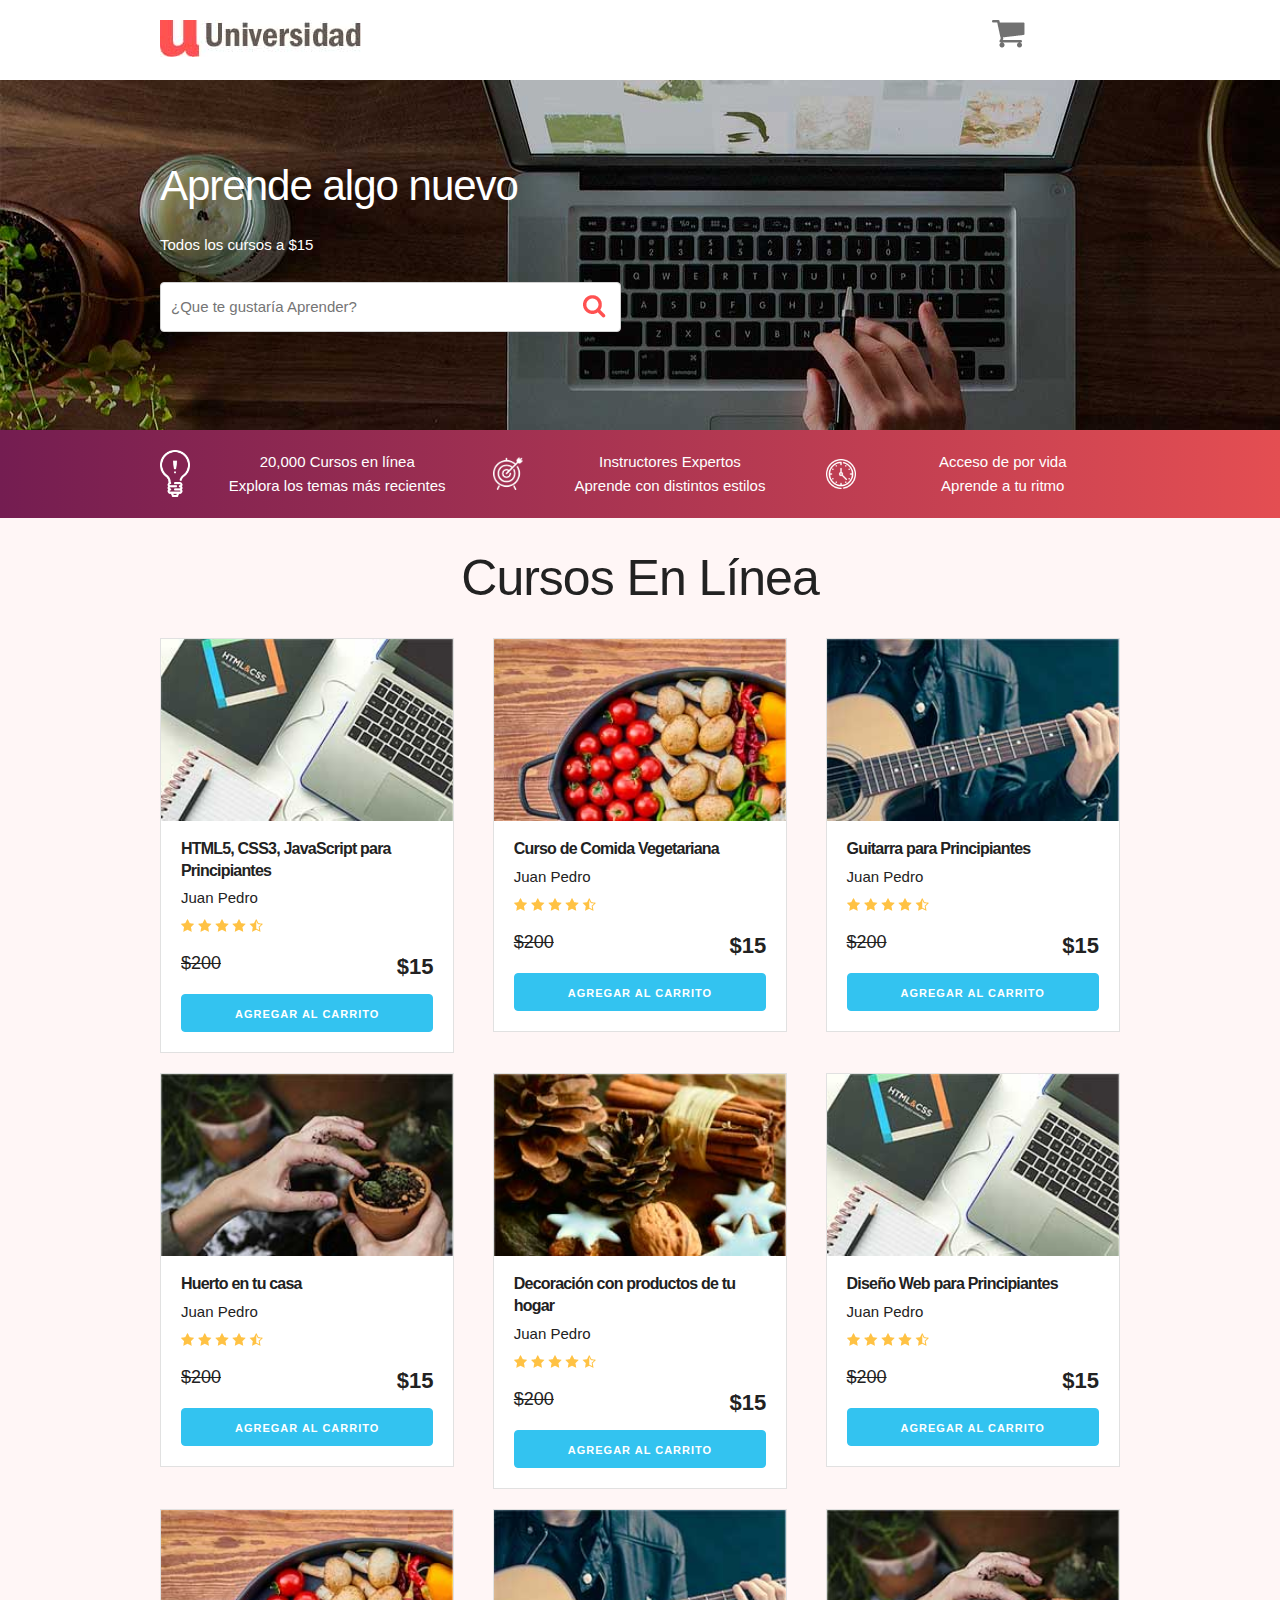
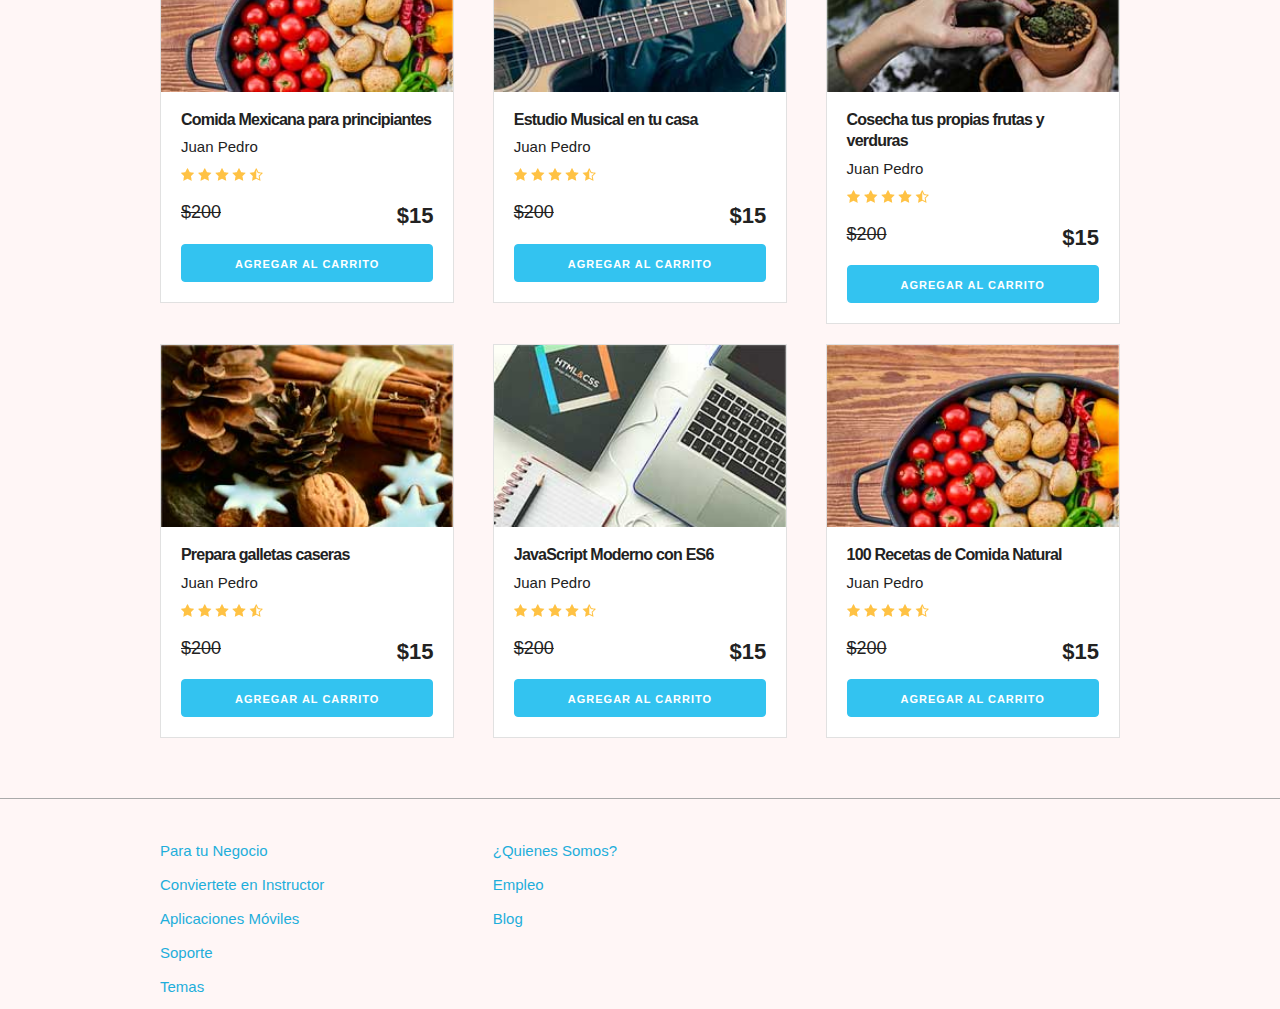
<file: carrito-app/index.html>
<!DOCTYPE html>
<html lang="en">
<head>
    <meta charset="UTF-8">
    <meta name="viewport" content="width=device-width, initial-scale=1.0">
    <meta http-equiv="X-UA-Compatible" content="ie=edge">
    <title>Carrito</title>
    <link rel="stylesheet" href="css/normalize.css">
    <link rel="stylesheet" href="css/skeleton.css">
    <link rel="stylesheet" href="css/custom.css">
</head>
<body>
<header id="header" class="header">
    <div class="container">
        <div class="row">
            <div class="four columns">
                <img src="img/logo.jpg" id="logo">
            </div>
            <div class="two columns u-pull-right">
                <ul>
                    <li class="submenu">
                            <img src="img/cart.png" id="img-carrito">
                            <div id="carrito">
                                    
                                    <table id="lista-carrito" class="u-full-width">
                                        <thead>
                                            <tr>
                                                <th>Imagen</th>
                                                <th>Nombre</th>
                                                <th>Precio</th>
                                                <th></th>
                                            </tr>
                                        </thead>
                                        <tbody></tbody>
                                    </table>

                                    <a href="#" id="vaciar-carrito" class="button u-full-width">Vaciar Carrito</a>
                            </div>
                    </li>
                </ul>
            </div>
        </div> 
    </div>
    </header>


    <div id="hero">
        <div class="container">
            <div class="row">
                    <div class="six columns">
                        <div class="contenido-hero">
                                <h2>Aprende algo nuevo</h2>
                                <p>Todos los cursos a $15</p>
                                <form action="#" id="busqueda" method="post" class="formulario">
                                    <input class="u-full-width" type="text" placeholder="¿Que te gustaría Aprender?" id="buscador">
                                    <input type="submit" id="submit-buscador" class="submit-buscador">
                                </form>
                        </div>
                    </div>
            </div> 
        </div>
    </div>

    <div class="barra">
        <div class="container">
            <div class="row">
                    <div class="four columns icono icono1">
                        <p>20,000 Cursos en línea <br>
                        Explora  los temas más recientes</p>
                    </div>
                    <div class="four columns icono icono2">
                        <p>Instructores Expertos <br>
                        Aprende con distintos estilos</p>
                    </div>
                    <div class="four columns icono icono3">
                        <p>Acceso de por vida <br>
                        Aprende a tu ritmo</p>
                    </div>
            </div>
        </div>

    </div>

    <div id="lista-cursos" class="container">
        <h1 id="encabezado" class="encabezado">Cursos En Línea</h1>
        <div class="row">
            <div class="four columns">
                <div class="card">
                    <img src="img/curso1.jpg" class="imagen-curso u-full-width">
                    <div class="info-card">
                        <h4>HTML5, CSS3, JavaScript para Principiantes</h4>
                        <p>Juan Pedro</p>
                        <img src="img/estrellas.png">
                        <p class="precio">$200  <span class="u-pull-right ">$15</span></p>
                        <a href="#" class="u-full-width button-primary button input agregar-carrito" data-id="1">Agregar Al Carrito</a>
                    </div>
                </div> <!--.card-->
            </div>
            <div class="four columns">
                    <div class="card">
                        <img src="img/curso2.jpg" class="imagen-curso u-full-width">
                        <div class="info-card">
                            <h4>Curso de Comida Vegetariana</h4>
                            <p>Juan Pedro</p>
                            <img src="img/estrellas.png">
                            <p class="precio">$200  <span class="u-pull-right ">$15</span></p>
                            <a href="#" class="u-full-width button-primary button input agregar-carrito" data-id="2">Agregar Al Carrito</a>
                        </div>
                    </div>
            </div>
            <div class="four columns">
                    <div class="card">
                        <img src="img/curso3.jpg" class="imagen-curso u-full-width">
                        <div class="info-card">
                            <h4>Guitarra para Principiantes</h4>
                            <p>Juan Pedro</p>
                            <img src="img/estrellas.png">
                            <p class="precio">$200  <span class="u-pull-right ">$15</span></p>
                            <a href="#" class="u-full-width button-primary button input agregar-carrito" data-id="3">Agregar Al Carrito</a>
                        </div>
                    </div> <!--.card-->
            </div>

        </div> <!--.row-->
        <div class="row">
            <div class="four columns">
                <div class="card">
                    <img src="img/curso4.jpg" class="imagen-curso u-full-width">
                    <div class="info-card">
                        <h4>Huerto en tu casa</h4>
                        <p>Juan Pedro</p>
                        <img src="img/estrellas.png">
                        <p class="precio">$200  <span class="u-pull-right ">$15</span></p>
                        <a href="#" class="u-full-width button-primary button input agregar-carrito" data-id="4">Agregar Al Carrito</a>
                    </div>
                </div> <!--.card-->
            </div>
            <div class="four columns">
                    <div class="card">
                        <img src="img/curso5.jpg" class="imagen-curso u-full-width">
                        <div class="info-card">
                            <h4>Decoración con productos de tu hogar</h4>
                            <p>Juan Pedro</p>
                            <img src="img/estrellas.png">
                            <p class="precio">$200  <span class="u-pull-right ">$15</span></p>
                            <a href="#" class="u-full-width button-primary button input agregar-carrito" data-id="5">Agregar Al Carrito</a>
                        </div>
                    </div> <!--.card-->
            </div>
            <div class="four columns">
                    <div class="card">
                        <img src="img/curso1.jpg" class="imagen-curso u-full-width">
                        <div class="info-card">
                            <h4>Diseño Web para Principiantes</h4>
                            <p>Juan Pedro</p>
                            <img src="img/estrellas.png">
                            <p class="precio">$200  <span class="u-pull-right ">$15</span></p>
                            <a href="#" class="u-full-width button-primary button input agregar-carrito" data-id="6">Agregar Al Carrito</a>
                        </div>
                    </div> <!--.card-->
            </div>
        </div> <!--.row-->
        <div class="row">
            <div class="four columns">
                <div class="card">
                    <img src="img/curso2.jpg" class="imagen-curso u-full-width">
                    <div class="info-card">
                        <h4>Comida Mexicana para principiantes</h4>
                        <p>Juan Pedro</p>
                        <img src="img/estrellas.png">
                        <p class="precio">$200  <span class="u-pull-right ">$15</span></p>
                        <a href="#" class="u-full-width button-primary button input agregar-carrito" data-id="7">Agregar Al Carrito</a>
                    </div>
                </div> <!--.card-->
            </div>
            <div class="four columns">
                    <div class="card">
                        <img src="img/curso3.jpg" class="imagen-curso u-full-width">
                        <div class="info-card">
                            <h4>Estudio Musical en tu casa</h4>
                            <p>Juan Pedro</p>
                            <img src="img/estrellas.png">
                            <p class="precio">$200  <span class="u-pull-right ">$15</span></p>
                            <a href="#" class="u-full-width button-primary button input agregar-carrito" data-id="8">Agregar Al Carrito</a>
                        </div>
                    </div> <!--.card-->
            </div>
            <div class="four columns">
                    <div class="card">
                        <img src="img/curso4.jpg" class="imagen-curso u-full-width">
                        <div class="info-card">
                            <h4>Cosecha tus propias frutas y verduras</h4>
                            <p>Juan Pedro</p>
                            <img src="img/estrellas.png">
                            <p class="precio">$200  <span class="u-pull-right ">$15</span></p>
                            <a href="#" class="u-full-width button-primary button input agregar-carrito" data-id="9">Agregar Al Carrito</a>
                        </div>
                    </div> <!--.card-->
            </div>
        </div> <!--.row-->
        <div class="row">
                <div class="four columns">
                    <div class="card">
                        <img src="img/curso5.jpg" class="imagen-curso u-full-width">
                        <div class="info-card">
                            <h4>Prepara galletas caseras</h4>
                            <p>Juan Pedro</p>
                            <img src="img/estrellas.png">
                            <p class="precio">$200  <span class="u-pull-right ">$15</span></p>
                            <a href="#" class="u-full-width button-primary button input agregar-carrito" data-id="10">Agregar Al Carrito</a>
                        </div>
                    </div> <!--.card-->
                </div>
                <div class="four columns">
                        <div class="card">
                            <img src="img/curso1.jpg" class="imagen-curso u-full-width">
                            <div class="info-card">
                                <h4>JavaScript Moderno con ES6</h4>
                                <p>Juan Pedro</p>
                                <img src="img/estrellas.png">
                                <p class="precio">$200  <span class="u-pull-right ">$15</span></p>
                                <a href="#" class="u-full-width button-primary button input agregar-carrito" data-id="11">Agregar Al Carrito</a>
                            </div>
                        </div> <!--.card-->
                </div>
                <div class="four columns">
                        <div class="card">
                            <img src="img/curso2.jpg" class="imagen-curso u-full-width">
                            <div class="info-card">
                                <h4>100 Recetas de Comida Natural</h4>
                                <p>Juan Pedro</p>
                                <img src="img/estrellas.png">
                                <p class="precio">$200  <span class="u-pull-right ">$15</span></p>
                                <a href="#" class="u-full-width button-primary button input agregar-carrito" data-id="12">Agregar Al Carrito</a>
                            </div>
                        </div> <!--.card-->
                </div>
            </div> <!--.row-->
    </div>  

    <footer id="footer" class="footer">
        <div class="container">
            <div class="row">
                    <div class="four columns">
                            <nav id="principal" class="menu">
                                <a class="enlace" href="#">Para tu Negocio</a>
                                <a class="enlace" href="#">Conviertete en Instructor</a>
                                <a class="enlace" href="#">Aplicaciones Móviles</a>
                                <a class="enlace" href="#">Soporte</a>
                                <a class="enlace" href="#">Temas</a>
                            </nav>
                    </div>
                    <div class="four columns">
                            <nav id="secundaria" class="menu">
                                <a class="enlace" href="#">¿Quienes Somos?</a>
                                <a class="enlace" href="#">Empleo</a>
                                <a class="enlace" href="#">Blog</a>
                            </nav>
                    </div>
            </div>
        </div>
    </footer>

    <script src="js/app.js"></script>

</body>
</html>
</file>
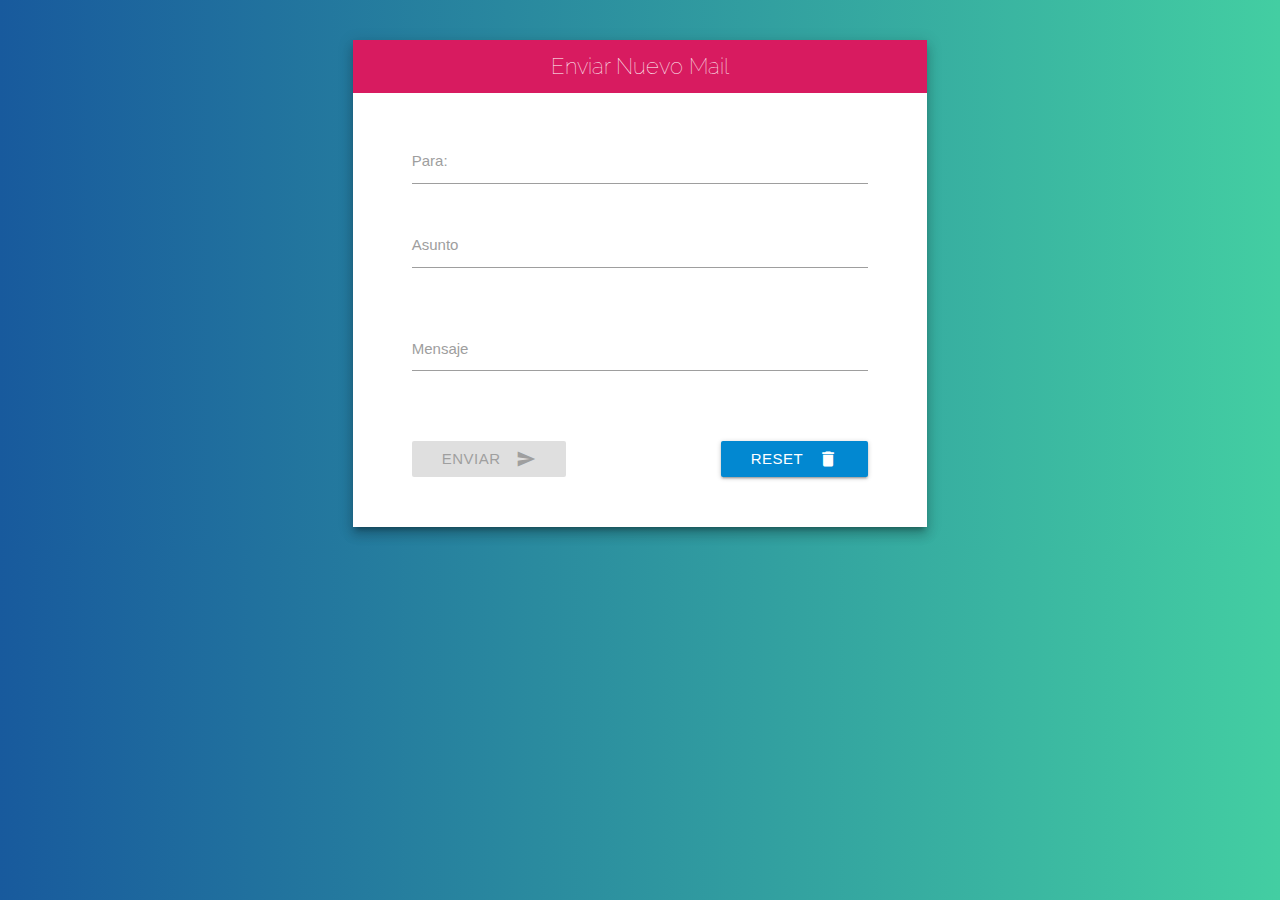
<file: email-app/index.html>
<!DOCTYPE html>
<html>
  <head>
    <link href="https://fonts.googleapis.com/icon?family=Material+Icons" rel="stylesheet">
    <link href="https://fonts.googleapis.com/css?family=Raleway:100,300" rel="stylesheet">
    <link type="text/css" rel="stylesheet" href="css/materialize.min.css"  media="screen,projection"/>
    <link rel="stylesheet" href="css/custom.css">
    <meta name="viewport" content="width=device-width, initial-scale=1.0"/>
    <title>Enviar mail</title>
  </head>
  <body>

    <div class="container">
        <div class="row">
            <div class="col s8 offset-s2">
                <div id="contenido" class="m2">
                    
                    <header id="header" class=" pink darken-1">
                        Enviar Nuevo Mail
                    </header>
                    <form id="enviar-mail" action="#" class="col s10 offset-s1">
                        <div class="row">
                                <div class="input-field col s12">
                                    <input id="email" type="email">
                                    <label for="email">Para:</label>
                                </div>
                                <div class="input-field col s12">
                                        <input id="asunto" type="text">
                                        <label for="asunto">Asunto</label>
                                </div>
                        </div>

                            <div class="row">
                                <div class="input-field col s12">
                                <textarea id="mensaje" class="materialize-textarea"></textarea>
                                <label for="mensaje">Mensaje</label>
                                </div>
                            </div>
                            <div class="row" id="loaders">
    
                                <img id="spinner" src="img/spinner.gif" width="150">
                            </div>
                            <div class="row">
                                    <div class="col s6">
                                        <button id="enviar" class="btn waves-effect waves-light  pink darken-2" type="submit" name="action">Enviar
                                                <i class="material-icons right">send</i>
                                        </button>
                                    </div>
                                    <div class="col s6">
                                        <button id="resetBtn" class="btn waves-effect waves-light light-blue darken-2" type="submit">Reset
                                                <i class="material-icons right">delete</i>
                                        </button>
                                    </div>
                            </div>
                    </form> 
                    
                </div> <!--.contenido-->
            </div>
        </div>
    </div>
    <script type="text/javascript" src="https://code.jquery.com/jquery-3.2.1.min.js"></script>
    <script type="text/javascript" src="js/materialize.min.js"></script>
    <script src="js/app.js"></script>
  </body>
</html>
</file>
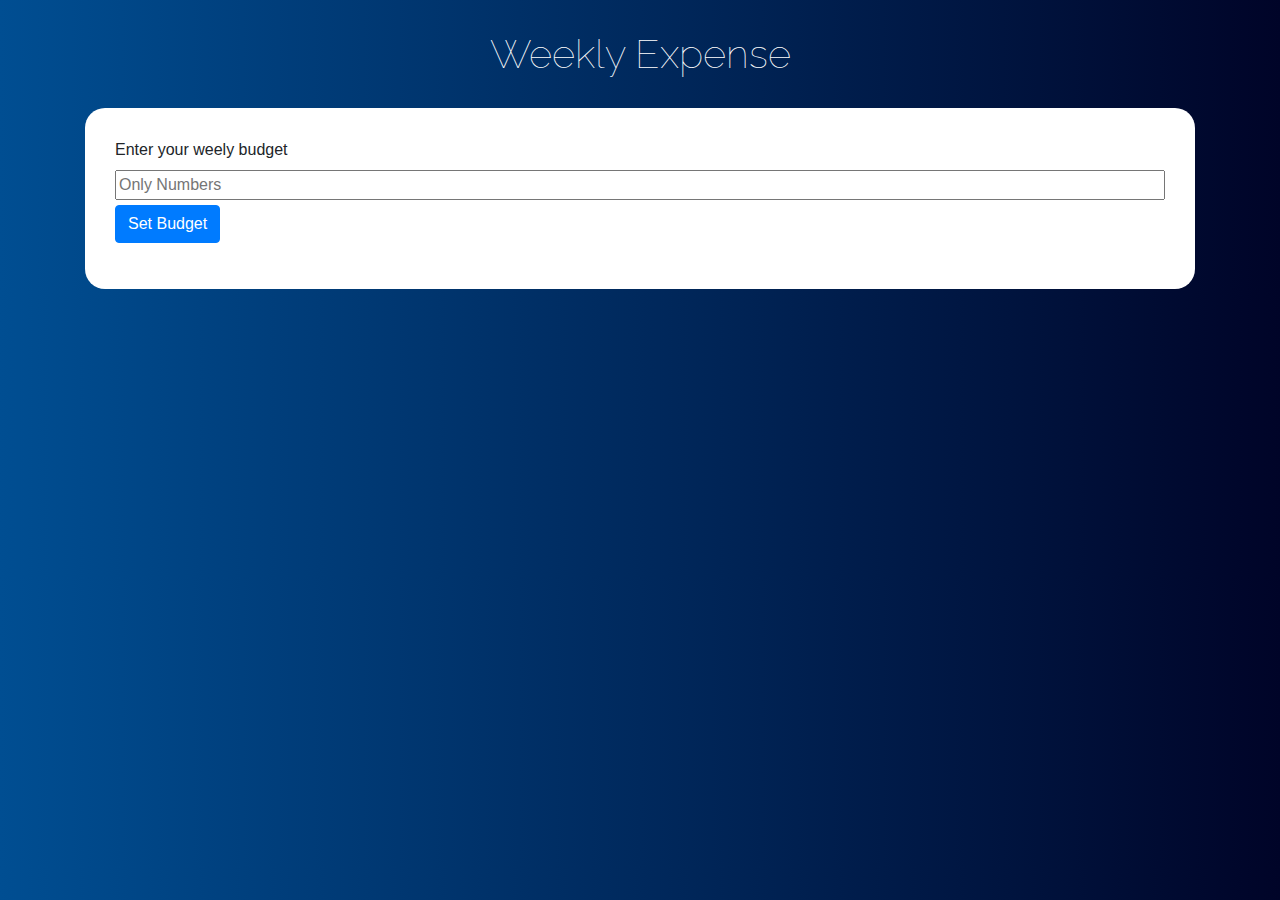
<file: gastoSemanal-app/index.html>
<!doctype html>
<html lang="en">
  <head>
    <!-- Required meta tags -->
    <meta charset="utf-8">
    <meta name="viewport" content="width=device-width, initial-scale=1, shrink-to-fit=no">
    <link rel="stylesheet" href="https://stackpath.bootstrapcdn.com/bootstrap/4.3.1/css/bootstrap.min.css" integrity="sha384-ggOyR0iXCbMQv3Xipma34MD+dH/1fQ784/j6cY/iJTQUOhcWr7x9JvoRxT2MZw1T" crossorigin="anonymous">
    <link href="https://fonts.googleapis.com/css?family=Raleway:100,400" rel="stylesheet">
    <link rel="stylesheet" href="./css/custom.css">

    <title>Weekly Expense</title>
  </head>
  <body>
    <div class="container">
        <header>
                <h1 class="text-center">Weekly Expense</h1>
        </header>
        <section class="contenido-principal">
            <div class = "row">
                <div class = "col">
                    <div id = "weekly_budget" class="form-group">
                        <label for="budget">Enter your weely budget</label>
                        <input type="number" name="budget" id="budget" placeholder = "Only Numbers">
                        <button type="submit"  id="btnSetBudget" class="btn btn-primary">Set Budget</button>
                    </div>
                </div>
            </div>
            <div id ='mainContent' class="row">
                <div class="col ">
                    <div class="contenido primario">
                        <h2 class="text-center">Add your expenses here</h2>
                            <form id="add-expense" action="#">
                                <div class="form-group">
                                    <label for="expense">Name of purchased item</label>
                                    <input type="text" class="form-control" id="expense" placeholder="Purchased Item">
                                </div>
                                <div class="form-group">
                                    <label for="amount">Amount</label>
                                    <input type="text" class="form-control" min="1" id="amount" placeholder="$ Dollar Amount">
                                </div>
                                
                                <button type="submit" class="btn btn-primary">Add</button>
                            </form>
                        
                    </div> <!--.contenido-->
                </div> <!--.col-->

                <div class="col">
                    <div class="contenido secundario">
                        
                        <h2 class="text-center">Listing</h2>

                        <div id="expenses">
                            <ul class="list-group"></ul>
                        </div>
                        <div id="presupuesto" class="presupuesto">
                            <div class="alert alert-primary">
                                <p>Budget: $ <span id="total"></span> </p>
                            </div>
                            <div class="remaining alert alert-success">
                                <p>Remaining: $ <span id="remaining"></span></p>
                            </div>
                        </div> <!--.presupuesto-->
                    </div> <!--.contenido-->
                </div><!--.col-->
            </div> <!--.row-->
        </section>
    </div>

    <!-- Optional JavaScript -->
    <!-- jQuery first, then Popper.js, then Bootstrap JS -->
    <script src="https://code.jquery.com/jquery-3.3.1.slim.min.js" integrity="sha384-q8i/X+965DzO0rT7abK41JStQIAqVgRVzpbzo5smXKp4YfRvH+8abtTE1Pi6jizo" crossorigin="anonymous"></script>
    <script src="https://cdnjs.cloudflare.com/ajax/libs/popper.js/1.14.7/umd/popper.min.js" integrity="sha384-UO2eT0CpHqdSJQ6hJty5KVphtPhzWj9WO1clHTMGa3JDZwrnQq4sF86dIHNDz0W1" crossorigin="anonymous"></script>
    <script src="https://stackpath.bootstrapcdn.com/bootstrap/4.3.1/js/bootstrap.min.js" integrity="sha384-JjSmVgyd0p3pXB1rRibZUAYoIIy6OrQ6VrjIEaFf/nJGzIxFDsf4x0xIM+B07jRM" crossorigin="anonymous"></script>

    <script src="./js/app.js"></script>
  </body>
</html>
</file>
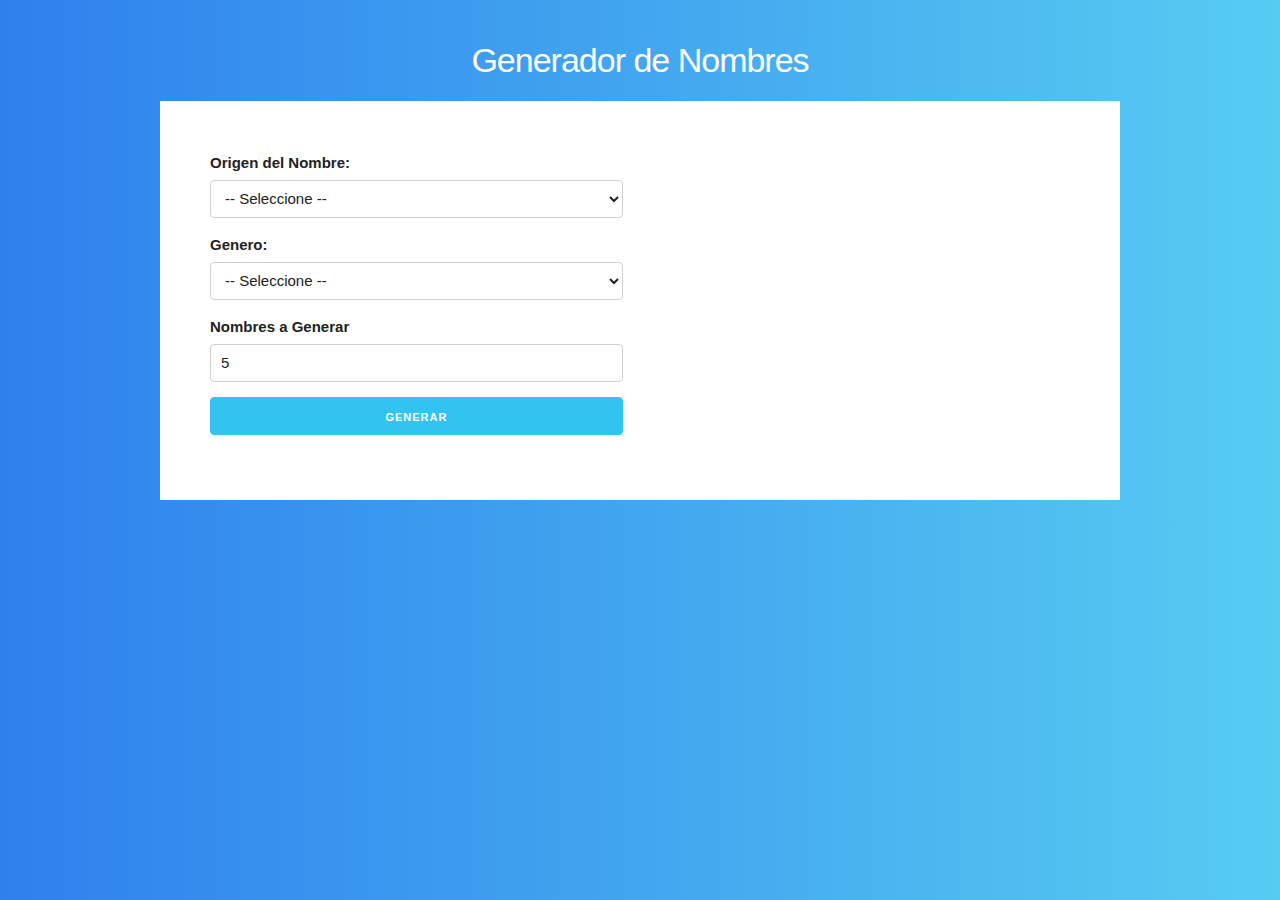
<file: nombres-app/index.html>
<!DOCTYPE html>
<html lang="en">
<head>
    <meta charset="UTF-8">
    <meta name="viewport" content="width=device-width, initial-scale=1.0">
    <meta http-equiv="X-UA-Compatible" content="ie=edge">
    <title>Document</title>
    <link rel="stylesheet" href="css/normalize.css">
    <link rel="stylesheet" href="css/skeleton.css">
    <link rel="stylesheet" href="css/custom.css">
</head>
<body>
    <div class="container">
        <div id="contenido" class="contenido">
            <h1>Generador de Nombres</h1>
            <form action="#" id="generar-nombre">
                <div class="row">
                    <div class="six columns">
                        <label for="origen">Origen del Nombre:</label>
                        <select class="u-full-width" id="origen">
                            <option value=''>-- Seleccione --</option>
                            <option value="au">Australia</option>
                            <option value="br">Brasil</option>
                            <option value="ca">Canada</option>
                            <option value="de">Alemania</option>
                            <option value="fr">Francia</option>
                            <option value="gb">Gran Bretaña</option>
                            <option value="no">Noruega</option>
                            <option value='us'>Estados Unidos</option>
                            <option value="tr">Turquía</option>
                            <option value="es">España</option>
                        </select>
                        <label for="genero">Genero:</label>
                        <select class="u-full-width" id="genero">
                                <option value=''>-- Seleccione --</option>
                                <option value="male">Hombre</option>
                                <option value="female">Mujer</option>
                        </select>
                        <label>Nombres a Generar</label>
                        <input type="number" id="numero" class="u-full-width" min="5" max="15" value="5">
                        <input class="button-primary u-full-width" type="submit" value="Generar">
                    </div>

                    <div class="six columns">
                        <div id="resultado"></div>
                    </div>
                </div>
                
            </form>
        </div>
    </div>
    
    <script src="js/app.js"></script>
</body>
</html>
</file>
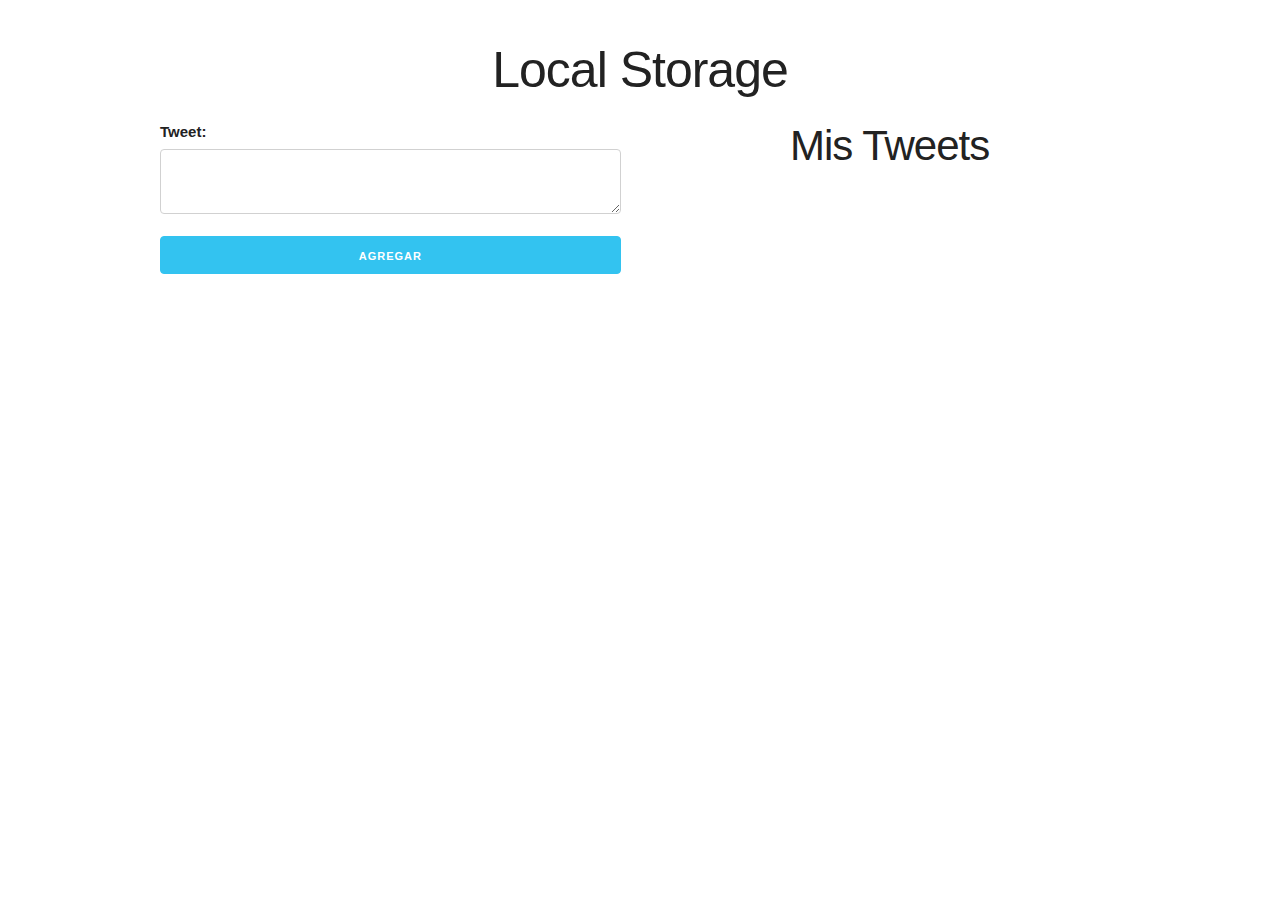
<file: notas-app/index.html>
<!DOCTYPE html>
<html lang="en">
<head>
    <meta charset="UTF-8">
    <meta name="viewport" content="width=device-width, initial-scale=1.0">
    <meta http-equiv="X-UA-Compatible" content="ie=edge">
    <title>Document</title>
    <link rel="stylesheet" href="assets/css/normalize.css">
    <link rel="stylesheet" href="assets/css/skeleton.css">
    <link rel="stylesheet" href="assets/css/custom.css">
</head>
<body>

    <div id="contenido">
        <div class="container">

            <h1>Local Storage</h1>
            <div class="row">
                <div class="six columns">
                    <label for="tweet">Tweet:</label>
                    <form action="#" id="formulario">
                            <label for="tweet"></label>
                            <textarea id="tweet" class="u-full-width"></textarea>
                            <input type="submit" class="button u-full-width button-primary" value="Agregar">
                    </form>
                </div>
                <div class="six columns">
                    <h2>Mis Tweets</h2>
                    <div id="lista-tweets"></div>
                </div>
            </div>

        </div>
    </div> <!--#contenido-->

    <script src="assets/js/app.js"></script>
</body>
</html>
</file>
<file: carrito-app/css/skeleton.css>
/*
* Skeleton V2.0.4
* Copyright 2014, Dave Gamache
* www.getskeleton.com
* Free to use under the MIT license.
* http://www.opensource.org/licenses/mit-license.php
* 12/29/2014
*/


/* Table of contents
––––––––––––––––––––––––––––––––––––––––––––––––––
- Grid
- Base Styles
- Typography
- Links
- Buttons
- Forms
- Lists
- Code
- Tables
- Spacing
- Utilities
- Clearing
- Media Queries
*/


/* Grid
–––––––––––––––––––––––––––––––––––––––––––––––––– */
.container {
  position: relative;
  width: 100%;
  max-width: 960px;
  margin: 0 auto;
  padding: 0 20px;
  box-sizing: border-box; }
.column,
.columns {
  width: 100%;
  float: left;
  box-sizing: border-box; }

/* For devices larger than 400px */
@media (min-width: 400px) {
  .container {
    width: 85%;
    padding: 0; }
}

/* For devices larger than 550px */
@media (min-width: 550px) {
  .container {
    width: 80%; }
  .column,
  .columns {
    margin-left: 4%; }
  .column:first-child,
  .columns:first-child {
    margin-left: 0; }

  .one.column,
  .one.columns                    { width: 4.66666666667%; }
  .two.columns                    { width: 13.3333333333%; }
  .three.columns                  { width: 22%;            }
  .four.columns                   { width: 30.6666666667%; }
  .five.columns                   { width: 39.3333333333%; }
  .six.columns                    { width: 48%;            }
  .seven.columns                  { width: 56.6666666667%; }
  .eight.columns                  { width: 65.3333333333%; }
  .nine.columns                   { width: 74.0%;          }
  .ten.columns                    { width: 82.6666666667%; }
  .eleven.columns                 { width: 91.3333333333%; }
  .twelve.columns                 { width: 100%; margin-left: 0; }

  .one-third.column               { width: 30.6666666667%; }
  .two-thirds.column              { width: 65.3333333333%; }

  .one-half.column                { width: 48%; }

  /* Offsets */
  .offset-by-one.column,
  .offset-by-one.columns          { margin-left: 8.66666666667%; }
  .offset-by-two.column,
  .offset-by-two.columns          { margin-left: 17.3333333333%; }
  .offset-by-three.column,
  .offset-by-three.columns        { margin-left: 26%;            }
  .offset-by-four.column,
  .offset-by-four.columns         { margin-left: 34.6666666667%; }
  .offset-by-five.column,
  .offset-by-five.columns         { margin-left: 43.3333333333%; }
  .offset-by-six.column,
  .offset-by-six.columns          { margin-left: 52%;            }
  .offset-by-seven.column,
  .offset-by-seven.columns        { margin-left: 60.6666666667%; }
  .offset-by-eight.column,
  .offset-by-eight.columns        { margin-left: 69.3333333333%; }
  .offset-by-nine.column,
  .offset-by-nine.columns         { margin-left: 78.0%;          }
  .offset-by-ten.column,
  .offset-by-ten.columns          { margin-left: 86.6666666667%; }
  .offset-by-eleven.column,
  .offset-by-eleven.columns       { margin-left: 95.3333333333%; }

  .offset-by-one-third.column,
  .offset-by-one-third.columns    { margin-left: 34.6666666667%; }
  .offset-by-two-thirds.column,
  .offset-by-two-thirds.columns   { margin-left: 69.3333333333%; }

  .offset-by-one-half.column,
  .offset-by-one-half.columns     { margin-left: 52%; }

}


/* Base Styles
–––––––––––––––––––––––––––––––––––––––––––––––––– */
/* NOTE
html is set to 62.5% so that all the REM measurements throughout Skeleton
are based on 10px sizing. So basically 1.5rem = 15px :) */
html {
  font-size: 62.5%; }
body {
  font-size: 1.5em; /* currently ems cause chrome bug misinterpreting rems on body element */
  line-height: 1.6;
  font-weight: 400;
  font-family: "Raleway", "HelveticaNeue", "Helvetica Neue", Helvetica, Arial, sans-serif;
  color: #222; }


/* Typography
–––––––––––––––––––––––––––––––––––––––––––––––––– */
h1, h2, h3, h4, h5, h6 {
  margin-top: 0;
  margin-bottom: 2rem;
  font-weight: 300; }
h1 { font-size: 4.0rem; line-height: 1.2;  letter-spacing: -.1rem;}
h2 { font-size: 3.6rem; line-height: 1.25; letter-spacing: -.1rem; }
h3 { font-size: 3.0rem; line-height: 1.3;  letter-spacing: -.1rem; }
h4 { font-size: 2.4rem; line-height: 1.35; letter-spacing: -.08rem; }
h5 { font-size: 1.8rem; line-height: 1.5;  letter-spacing: -.05rem; }
h6 { font-size: 1.5rem; line-height: 1.6;  letter-spacing: 0; }

/* Larger than phablet */
@media (min-width: 550px) {
  h1 { font-size: 5.0rem; }
  h2 { font-size: 4.2rem; }
  h3 { font-size: 3.6rem; }
  h4 { font-size: 3.0rem; }
  h5 { font-size: 2.4rem; }
  h6 { font-size: 1.5rem; }
}

p {
  margin-top: 0; }


/* Links
–––––––––––––––––––––––––––––––––––––––––––––––––– */
a {
  color: #1EAEDB; }
a:hover {
  color: #0FA0CE; }


/* Buttons
–––––––––––––––––––––––––––––––––––––––––––––––––– */
.button,
button,
input[type="submit"],
input[type="reset"],
input[type="button"] {
  display: inline-block;
  height: 38px;
  padding: 0 30px;
  color: #555;
  text-align: center;
  font-size: 11px;
  font-weight: 600;
  line-height: 38px;
  letter-spacing: .1rem;
  text-transform: uppercase;
  text-decoration: none;
  white-space: nowrap;
  background-color: transparent;
  border-radius: 4px;
  border: 1px solid #bbb;
  cursor: pointer;
  box-sizing: border-box; }
.button:hover,
button:hover,
input[type="submit"]:hover,
input[type="reset"]:hover,
input[type="button"]:hover,
.button:focus,
button:focus,
input[type="submit"]:focus,
input[type="reset"]:focus,
input[type="button"]:focus {
  color: #333;
  border-color: #888;
  outline: 0; }
.button.button-primary,
button.button-primary,
input[type="submit"].button-primary,
input[type="reset"].button-primary,
input[type="button"].button-primary {
  color: #FFF;
  background-color: #33C3F0;
  border-color: #33C3F0; }
.button.button-primary:hover,
button.button-primary:hover,
input[type="submit"].button-primary:hover,
input[type="reset"].button-primary:hover,
input[type="button"].button-primary:hover,
.button.button-primary:focus,
button.button-primary:focus,
input[type="submit"].button-primary:focus,
input[type="reset"].button-primary:focus,
input[type="button"].button-primary:focus {
  color: #FFF;
  background-color: #1EAEDB;
  border-color: #1EAEDB; }


/* Forms
–––––––––––––––––––––––––––––––––––––––––––––––––– */
input[type="email"],
input[type="number"],
input[type="search"],
input[type="text"],
input[type="tel"],
input[type="url"],
input[type="password"],
textarea,
select {
  height: 38px;
  padding: 6px 10px; /* The 6px vertically centers text on FF, ignored by Webkit */
  background-color: #fff;
  border: 1px solid #D1D1D1;
  border-radius: 4px;
  box-shadow: none;
  box-sizing: border-box; }
/* Removes awkward default styles on some inputs for iOS */
input[type="email"],
input[type="number"],
input[type="search"],
input[type="text"],
input[type="tel"],
input[type="url"],
input[type="password"],
textarea {
  -webkit-appearance: none;
     -moz-appearance: none;
          appearance: none; }
textarea {
  min-height: 65px;
  padding-top: 6px;
  padding-bottom: 6px; }
input[type="email"]:focus,
input[type="number"]:focus,
input[type="search"]:focus,
input[type="text"]:focus,
input[type="tel"]:focus,
input[type="url"]:focus,
input[type="password"]:focus,
textarea:focus,
select:focus {
  border: 1px solid #33C3F0;
  outline: 0; }
label,
legend {
  display: block;
  margin-bottom: .5rem;
  font-weight: 600; }
fieldset {
  padding: 0;
  border-width: 0; }
input[type="checkbox"],
input[type="radio"] {
  display: inline; }
label > .label-body {
  display: inline-block;
  margin-left: .5rem;
  font-weight: normal; }


/* Lists
–––––––––––––––––––––––––––––––––––––––––––––––––– */
ul {
  list-style: circle inside; }
ol {
  list-style: decimal inside; }
ol, ul {
  padding-left: 0;
  margin-top: 0; }
ul ul,
ul ol,
ol ol,
ol ul {
  margin: 1.5rem 0 1.5rem 3rem;
  font-size: 90%; }
li {
  margin-bottom: 1rem; }


/* Code
–––––––––––––––––––––––––––––––––––––––––––––––––– */
code {
  padding: .2rem .5rem;
  margin: 0 .2rem;
  font-size: 90%;
  white-space: nowrap;
  background: #F1F1F1;
  border: 1px solid #E1E1E1;
  border-radius: 4px; }
pre > code {
  display: block;
  padding: 1rem 1.5rem;
  white-space: pre; }


/* Tables
–––––––––––––––––––––––––––––––––––––––––––––––––– */
th,
td {
  padding: 12px 15px;
  text-align: left;
  border-bottom: 1px solid #E1E1E1; }
th:first-child,
td:first-child {
  padding-left: 0; }
th:last-child,
td:last-child {
  padding-right: 0; }


/* Spacing
–––––––––––––––––––––––––––––––––––––––––––––––––– */
button,
.button {
  margin-bottom: 1rem; }
input,
textarea,
select,
fieldset {
  margin-bottom: 1.5rem; }
pre,
blockquote,
dl,
figure,
table,
p,
ul,
ol,
form {
  margin-bottom: 2.5rem; }


/* Utilities
–––––––––––––––––––––––––––––––––––––––––––––––––– */
.u-full-width {
  width: 100%;
  box-sizing: border-box; }
.u-max-full-width {
  max-width: 100%;
  box-sizing: border-box; }
.u-pull-right {
  float: right; }
.u-pull-left {
  float: left; }


/* Misc
–––––––––––––––––––––––––––––––––––––––––––––––––– */
hr {
  margin-top: 3rem;
  margin-bottom: 3.5rem;
  border-width: 0;
  border-top: 1px solid #E1E1E1; }


/* Clearing
–––––––––––––––––––––––––––––––––––––––––––––––––– */

/* Self Clearing Goodness */
.container:after,
.row:after,
.u-cf {
  content: "";
  display: table;
  clear: both; }


/* Media Queries
–––––––––––––––––––––––––––––––––––––––––––––––––– */
/*
Note: The best way to structure the use of media queries is to create the queries
near the relevant code. For example, if you wanted to change the styles for buttons
on small devices, paste the mobile query code up in the buttons section and style it
there.
*/


/* Larger than mobile */
@media (min-width: 400px) {}

/* Larger than phablet (also point when grid becomes active) */
@media (min-width: 550px) {}

/* Larger than tablet */
@media (min-width: 750px) {}

/* Larger than desktop */
@media (min-width: 1000px) {}

/* Larger than Desktop HD */
@media (min-width: 1200px) {}
</file>
<file: carrito-app/css/custom.css>
body {
    background-color: #fff6f6
}
h1 {
    text-align: center;
}
h4 {
    font-size: 16px;
    font-weight: 700;
}
header {
    padding: 20px 0 0 0;
    background: white;
    text-align: center;
}
@media (min-width: 750px) {
    header {
        text-align: left;
    }
}
.borrar-curso {
    background-color: red;
    border-radius: 50%;
    padding: 5px 10px;
    text-decoration: none;
    color: white;
    font-weight: bold;
}

ul {
    list-style: none;
}
#hero {
    background-image:url(../img/hero.jpg);
    height: 350px;
}
#encabezado {
    margin: 30px 0;
}
.submenu {
    position: relative;
}

.submenu #carrito{
    display: none;
}
.submenu:hover #carrito{
    display: block;
    position: absolute;
    right:0;

    top:100%;
    z-index: 1;
    background-color: white;
    padding: 20px;
    min-height: 400px;
    min-width: 300px;
}
.vacio {
    padding: 10px;
    background-color: crimson;
    text-align: center;
    border-radius: 10px;
    color: white;
}
.contenido-hero {
    margin-top: 80px;
    color: white;
}
.contenido-hero form {
    position: relative;
    margin-bottom: 0;
}
.contenido-hero form #buscador {
    height: 50px;
    margin-bottom: 0;
}
.contenido-hero form .submit-buscador {
    position: absolute;
    right:0;
    top:0;
    height: 100%;
    padding: 0;
    display: block;
    text-indent: -9999px;
    width: 50px;
    background-image: url(../img/lupa.png);
    background-position: right center;
    background-repeat: no-repeat;
    border:none;
}


.barra {
    padding: 20px 0;
background: #741d51; /* Old browsers */
background: -moz-linear-gradient(left, #741d51 0%, #e44e52 100%); /* FF3.6-15 */
background: -webkit-linear-gradient(left, #741d51 0%,#e44e52 100%); /* Chrome10-25,Safari5.1-6 */
background: linear-gradient(to right, #741d51 0%,#e44e52 100%); /* W3C, IE10+, FF16+, Chrome26+, Opera12+, Safari7+ */
filter: progid:DXImageTransform.Microsoft.gradient( startColorstr='#741d51', endColorstr='#e44e52',GradientType=1 ); /* IE6-9 */
}

.barra p {
    margin:0;
    color: white;
}
.icono {
    background-repeat: no-repeat;
    background-position: left center;
    padding-left: 60px;
    background-size: 30px;
    margin-bottom: 40px;
    text-align: center;
}
@media (min-width: 750px) {
    .icono {
        margin-bottom:0;
    }
}



.icono1 {
    background-image: url(../img/icono1.png);
}
.icono2 {
    background-image: url(../img/icono2.png);
}
.icono3 {
    background-image: url(../img/icono3.png);
}

#lista-cursos .row {
    margin-bottom:20px;
}
.agregar-carrito {
    margin:10px 0;
}

.card {
    text-align: center;
    border: 1px solid #e1e1e1;
    background: white;
}
@media (min-width: 550px) {
    .card {
        text-align: left;
    }
}
.info-card  {
    padding: 10px 20px;
}

.info-card p, 
.card h4 {
    margin-bottom: 5px;
}
.info-card .precio {
    text-decoration: line-through;
    font-size: 18px;
    margin-top: 10px;
}
.info-card .precio span {
    font-weight: 700;
    font-size: 22px;
}


.footer {
    margin-top: 40px;
    border-top:1px solid #aaa;;
    padding-top: 40px;   
}
.footer .menu a{
display: block;
margin-bottom: 10px;
text-decoration: none;
}
</file>
<file: email-app/css/custom.css>
body {
    background: #43cea2;
    background: -webkit-linear-gradient(to right, #185a9d, #43cea2);
    background: linear-gradient(to right, #185a9d, #43cea2); 
}
#contenido {
    background-color: white;
    margin-top: 40px;
    -webkit-box-shadow: 0 8px 10px 1px rgba(0,0,0,0.14), 0 3px 14px 2px rgba(0,0,0,0.12), 0 5px 5px -3px rgba(0,0,0,0.3);
    box-shadow: 0 8px 10px 1px rgba(0,0,0,0.14), 0 3px 14px 2px rgba(0,0,0,0.12), 0 5px 5px -3px rgba(0,0,0,0.3);
}
#contenido::after {
    clear: both;
    display: block;
    content: '';
}
header {
    padding: 10px;
    text-align: center;
    color: white;
    font-size: 22px;
    font-family: 'Raleway', sans-serif;
    font-weight: 100;
}
form {
    margin: 30px 0;
}
#loaders {
    text-align: center;
}
#loaders img {
    width: 150px;
    margin: 0 auto;
    /* display: none; */
}
#resetBtn {
    float: right;
}

#spinner {
    display: none;
}

input#budget {
    
    size: 354px;
}
</file>
<file: gastoSemanal-app/css/custom.css>
body {
    background: #000428;  /* fallback for old browsers */
background: -webkit-linear-gradient(to right, #004e92, #000428);  
background: linear-gradient(to right, #004e92, #000428); 
}
header {
    margin: 30px 0;
}
.contenido {
    padding:20px;
}
.contenido-principal {
    background-color: white;
    padding: 30px;
    border-radius: 20px;
}
.presupuesto p{
    margin-bottom: 0;
    font-weight: bold;
}
.presupuesto p span {
    font-weight: normal;
}
#gastos {
    margin-bottom: 30px;
}
h1{
    font-family: 'Raleway', sans-serif;
    font-weight: 100;
    color: white;
}
h2 {
    font-family: 'Raleway', sans-serif;
    font-weight: 100;
    color:#004e92;
    font-size: 22px;
    margin-bottom:30px;
}

#budget{
    width: 100%;
    margin-bottom: 5px;
}
</file>
<file: nombres-app/css/skeleton.css>
/*
* Skeleton V2.0.4
* Copyright 2014, Dave Gamache
* www.getskeleton.com
* Free to use under the MIT license.
* http://www.opensource.org/licenses/mit-license.php
* 12/29/2014
*/


/* Table of contents
––––––––––––––––––––––––––––––––––––––––––––––––––
- Grid
- Base Styles
- Typography
- Links
- Buttons
- Forms
- Lists
- Code
- Tables
- Spacing
- Utilities
- Clearing
- Media Queries
*/


/* Grid
–––––––––––––––––––––––––––––––––––––––––––––––––– */
.container {
  position: relative;
  width: 100%;
  max-width: 960px;
  margin: 0 auto;
  padding: 0 20px;
  box-sizing: border-box; }
.column,
.columns {
  width: 100%;
  float: left;
  box-sizing: border-box; }

/* For devices larger than 400px */
@media (min-width: 400px) {
  .container {
    width: 85%;
    padding: 0; }
}

/* For devices larger than 550px */
@media (min-width: 550px) {
  .container {
    width: 80%; }
  .column,
  .columns {
    margin-left: 4%; }
  .column:first-child,
  .columns:first-child {
    margin-left: 0; }

  .one.column,
  .one.columns                    { width: 4.66666666667%; }
  .two.columns                    { width: 13.3333333333%; }
  .three.columns                  { width: 22%;            }
  .four.columns                   { width: 30.6666666667%; }
  .five.columns                   { width: 39.3333333333%; }
  .six.columns                    { width: 48%;            }
  .seven.columns                  { width: 56.6666666667%; }
  .eight.columns                  { width: 65.3333333333%; }
  .nine.columns                   { width: 74.0%;          }
  .ten.columns                    { width: 82.6666666667%; }
  .eleven.columns                 { width: 91.3333333333%; }
  .twelve.columns                 { width: 100%; margin-left: 0; }

  .one-third.column               { width: 30.6666666667%; }
  .two-thirds.column              { width: 65.3333333333%; }

  .one-half.column                { width: 48%; }

  /* Offsets */
  .offset-by-one.column,
  .offset-by-one.columns          { margin-left: 8.66666666667%; }
  .offset-by-two.column,
  .offset-by-two.columns          { margin-left: 17.3333333333%; }
  .offset-by-three.column,
  .offset-by-three.columns        { margin-left: 26%;            }
  .offset-by-four.column,
  .offset-by-four.columns         { margin-left: 34.6666666667%; }
  .offset-by-five.column,
  .offset-by-five.columns         { margin-left: 43.3333333333%; }
  .offset-by-six.column,
  .offset-by-six.columns          { margin-left: 52%;            }
  .offset-by-seven.column,
  .offset-by-seven.columns        { margin-left: 60.6666666667%; }
  .offset-by-eight.column,
  .offset-by-eight.columns        { margin-left: 69.3333333333%; }
  .offset-by-nine.column,
  .offset-by-nine.columns         { margin-left: 78.0%;          }
  .offset-by-ten.column,
  .offset-by-ten.columns          { margin-left: 86.6666666667%; }
  .offset-by-eleven.column,
  .offset-by-eleven.columns       { margin-left: 95.3333333333%; }

  .offset-by-one-third.column,
  .offset-by-one-third.columns    { margin-left: 34.6666666667%; }
  .offset-by-two-thirds.column,
  .offset-by-two-thirds.columns   { margin-left: 69.3333333333%; }

  .offset-by-one-half.column,
  .offset-by-one-half.columns     { margin-left: 52%; }

}


/* Base Styles
–––––––––––––––––––––––––––––––––––––––––––––––––– */
/* NOTE
html is set to 62.5% so that all the REM measurements throughout Skeleton
are based on 10px sizing. So basically 1.5rem = 15px :) */
html {
  font-size: 62.5%; }
body {
  font-size: 1.5em; /* currently ems cause chrome bug misinterpreting rems on body element */
  line-height: 1.6;
  font-weight: 400;
  font-family: "Raleway", "HelveticaNeue", "Helvetica Neue", Helvetica, Arial, sans-serif;
  color: #222; }


/* Typography
–––––––––––––––––––––––––––––––––––––––––––––––––– */
h1, h2, h3, h4, h5, h6 {
  margin-top: 0;
  margin-bottom: 2rem;
  font-weight: 300; }
h1 { font-size: 4.0rem; line-height: 1.2;  letter-spacing: -.1rem;}
h2 { font-size: 3.6rem; line-height: 1.25; letter-spacing: -.1rem; }
h3 { font-size: 3.0rem; line-height: 1.3;  letter-spacing: -.1rem; }
h4 { font-size: 2.4rem; line-height: 1.35; letter-spacing: -.08rem; }
h5 { font-size: 1.8rem; line-height: 1.5;  letter-spacing: -.05rem; }
h6 { font-size: 1.5rem; line-height: 1.6;  letter-spacing: 0; }

/* Larger than phablet */
@media (min-width: 550px) {
  h1 { font-size: 5.0rem; }
  h2 { font-size: 4.2rem; }
  h3 { font-size: 3.6rem; }
  h4 { font-size: 3.0rem; }
  h5 { font-size: 2.4rem; }
  h6 { font-size: 1.5rem; }
}

p {
  margin-top: 0; }


/* Links
–––––––––––––––––––––––––––––––––––––––––––––––––– */
a {
  color: #1EAEDB; }
a:hover {
  color: #0FA0CE; }


/* Buttons
–––––––––––––––––––––––––––––––––––––––––––––––––– */
.button,
button,
input[type="submit"],
input[type="reset"],
input[type="button"] {
  display: inline-block;
  height: 38px;
  padding: 0 30px;
  color: #555;
  text-align: center;
  font-size: 11px;
  font-weight: 600;
  line-height: 38px;
  letter-spacing: .1rem;
  text-transform: uppercase;
  text-decoration: none;
  white-space: nowrap;
  background-color: transparent;
  border-radius: 4px;
  border: 1px solid #bbb;
  cursor: pointer;
  box-sizing: border-box; }
.button:hover,
button:hover,
input[type="submit"]:hover,
input[type="reset"]:hover,
input[type="button"]:hover,
.button:focus,
button:focus,
input[type="submit"]:focus,
input[type="reset"]:focus,
input[type="button"]:focus {
  color: #333;
  border-color: #888;
  outline: 0; }
.button.button-primary,
button.button-primary,
input[type="submit"].button-primary,
input[type="reset"].button-primary,
input[type="button"].button-primary {
  color: #FFF;
  background-color: #33C3F0;
  border-color: #33C3F0; }
.button.button-primary:hover,
button.button-primary:hover,
input[type="submit"].button-primary:hover,
input[type="reset"].button-primary:hover,
input[type="button"].button-primary:hover,
.button.button-primary:focus,
button.button-primary:focus,
input[type="submit"].button-primary:focus,
input[type="reset"].button-primary:focus,
input[type="button"].button-primary:focus {
  color: #FFF;
  background-color: #1EAEDB;
  border-color: #1EAEDB; }


/* Forms
–––––––––––––––––––––––––––––––––––––––––––––––––– */
input[type="email"],
input[type="number"],
input[type="search"],
input[type="text"],
input[type="tel"],
input[type="url"],
input[type="password"],
textarea,
select {
  height: 38px;
  padding: 6px 10px; /* The 6px vertically centers text on FF, ignored by Webkit */
  background-color: #fff;
  border: 1px solid #D1D1D1;
  border-radius: 4px;
  box-shadow: none;
  box-sizing: border-box; }
/* Removes awkward default styles on some inputs for iOS */
input[type="email"],
input[type="number"],
input[type="search"],
input[type="text"],
input[type="tel"],
input[type="url"],
input[type="password"],
textarea {
  -webkit-appearance: none;
     -moz-appearance: none;
          appearance: none; }
textarea {
  min-height: 65px;
  padding-top: 6px;
  padding-bottom: 6px; }
input[type="email"]:focus,
input[type="number"]:focus,
input[type="search"]:focus,
input[type="text"]:focus,
input[type="tel"]:focus,
input[type="url"]:focus,
input[type="password"]:focus,
textarea:focus,
select:focus {
  border: 1px solid #33C3F0;
  outline: 0; }
label,
legend {
  display: block;
  margin-bottom: .5rem;
  font-weight: 600; }
fieldset {
  padding: 0;
  border-width: 0; }
input[type="checkbox"],
input[type="radio"] {
  display: inline; }
label > .label-body {
  display: inline-block;
  margin-left: .5rem;
  font-weight: normal; }


/* Lists
–––––––––––––––––––––––––––––––––––––––––––––––––– */
ul {
  list-style: circle inside; }
ol {
  list-style: decimal inside; }
ol, ul {
  padding-left: 0;
  margin-top: 0; }
ul ul,
ul ol,
ol ol,
ol ul {
  margin: 1.5rem 0 1.5rem 3rem;
  font-size: 90%; }
li {
  margin-bottom: 1rem; }


/* Code
–––––––––––––––––––––––––––––––––––––––––––––––––– */
code {
  padding: .2rem .5rem;
  margin: 0 .2rem;
  font-size: 90%;
  white-space: nowrap;
  background: #F1F1F1;
  border: 1px solid #E1E1E1;
  border-radius: 4px; }
pre > code {
  display: block;
  padding: 1rem 1.5rem;
  white-space: pre; }


/* Tables
–––––––––––––––––––––––––––––––––––––––––––––––––– */
th,
td {
  padding: 12px 15px;
  text-align: left;
  border-bottom: 1px solid #E1E1E1; }
th:first-child,
td:first-child {
  padding-left: 0; }
th:last-child,
td:last-child {
  padding-right: 0; }


/* Spacing
–––––––––––––––––––––––––––––––––––––––––––––––––– */
button,
.button {
  margin-bottom: 1rem; }
input,
textarea,
select,
fieldset {
  margin-bottom: 1.5rem; }
pre,
blockquote,
dl,
figure,
table,
p,
ul,
ol,
form {
  margin-bottom: 2.5rem; }


/* Utilities
–––––––––––––––––––––––––––––––––––––––––––––––––– */
.u-full-width {
  width: 100%;
  box-sizing: border-box; }
.u-max-full-width {
  max-width: 100%;
  box-sizing: border-box; }
.u-pull-right {
  float: right; }
.u-pull-left {
  float: left; }


/* Misc
–––––––––––––––––––––––––––––––––––––––––––––––––– */
hr {
  margin-top: 3rem;
  margin-bottom: 3.5rem;
  border-width: 0;
  border-top: 1px solid #E1E1E1; }


/* Clearing
–––––––––––––––––––––––––––––––––––––––––––––––––– */

/* Self Clearing Goodness */
.container:after,
.row:after,
.u-cf {
  content: "";
  display: table;
  clear: both; }


/* Media Queries
–––––––––––––––––––––––––––––––––––––––––––––––––– */
/*
Note: The best way to structure the use of media queries is to create the queries
near the relevant code. For example, if you wanted to change the styles for buttons
on small devices, paste the mobile query code up in the buttons section and style it
there.
*/


/* Larger than mobile */
@media (min-width: 400px) {}

/* Larger than phablet (also point when grid becomes active) */
@media (min-width: 550px) {}

/* Larger than tablet */
@media (min-width: 750px) {}

/* Larger than desktop */
@media (min-width: 1000px) {}

/* Larger than Desktop HD */
@media (min-width: 1200px) {}
</file>
<file: nombres-app/css/custom.css>
body {
    background: #56CCF2; 
    background: -webkit-linear-gradient(to right, #2F80ED, #56CCF2);  
    background: linear-gradient(to right, #2F80ED, #56CCF2); 
}
.contenido {
    margin-top: 40px;
}
h1 {
    color: white;
    text-align: center;
    font-size: 34px;
}

h2 {
    color: silver;
    background-color: rgb(40, 153, 125);
    text-align: center;
    font-size: 24px;
}

form {
    background-color: white;
    padding: 50px;
}

.lista {
    list-style: none;
    width: 80%;
    text-align: center;
    margin: 0 auto;
    padding: 20px;
    border: 1px solid #56CCF2; 
    background: rgb(219, 246, 255); 
}
.lista li:last-child{
    margin:0;
}
</file>
<file: notas-app/assets/css/skeleton.css>
/*
* Skeleton V2.0.4
* Copyright 2014, Dave Gamache
* www.getskeleton.com
* Free to use under the MIT license.
* http://www.opensource.org/licenses/mit-license.php
* 12/29/2014
*/


/* Table of contents
––––––––––––––––––––––––––––––––––––––––––––––––––
- Grid
- Base Styles
- Typography
- Links
- Buttons
- Forms
- Lists
- Code
- Tables
- Spacing
- Utilities
- Clearing
- Media Queries
*/


/* Grid
–––––––––––––––––––––––––––––––––––––––––––––––––– */
.container {
  position: relative;
  width: 100%;
  max-width: 960px;
  margin: 0 auto;
  padding: 0 20px;
  box-sizing: border-box; }
.column,
.columns {
  width: 100%;
  float: left;
  box-sizing: border-box; }

/* For devices larger than 400px */
@media (min-width: 400px) {
  .container {
    width: 85%;
    padding: 0; }
}

/* For devices larger than 550px */
@media (min-width: 550px) {
  .container {
    width: 80%; }
  .column,
  .columns {
    margin-left: 4%; }
  .column:first-child,
  .columns:first-child {
    margin-left: 0; }

  .one.column,
  .one.columns                    { width: 4.66666666667%; }
  .two.columns                    { width: 13.3333333333%; }
  .three.columns                  { width: 22%;            }
  .four.columns                   { width: 30.6666666667%; }
  .five.columns                   { width: 39.3333333333%; }
  .six.columns                    { width: 48%;            }
  .seven.columns                  { width: 56.6666666667%; }
  .eight.columns                  { width: 65.3333333333%; }
  .nine.columns                   { width: 74.0%;          }
  .ten.columns                    { width: 82.6666666667%; }
  .eleven.columns                 { width: 91.3333333333%; }
  .twelve.columns                 { width: 100%; margin-left: 0; }

  .one-third.column               { width: 30.6666666667%; }
  .two-thirds.column              { width: 65.3333333333%; }

  .one-half.column                { width: 48%; }

  /* Offsets */
  .offset-by-one.column,
  .offset-by-one.columns          { margin-left: 8.66666666667%; }
  .offset-by-two.column,
  .offset-by-two.columns          { margin-left: 17.3333333333%; }
  .offset-by-three.column,
  .offset-by-three.columns        { margin-left: 26%;            }
  .offset-by-four.column,
  .offset-by-four.columns         { margin-left: 34.6666666667%; }
  .offset-by-five.column,
  .offset-by-five.columns         { margin-left: 43.3333333333%; }
  .offset-by-six.column,
  .offset-by-six.columns          { margin-left: 52%;            }
  .offset-by-seven.column,
  .offset-by-seven.columns        { margin-left: 60.6666666667%; }
  .offset-by-eight.column,
  .offset-by-eight.columns        { margin-left: 69.3333333333%; }
  .offset-by-nine.column,
  .offset-by-nine.columns         { margin-left: 78.0%;          }
  .offset-by-ten.column,
  .offset-by-ten.columns          { margin-left: 86.6666666667%; }
  .offset-by-eleven.column,
  .offset-by-eleven.columns       { margin-left: 95.3333333333%; }

  .offset-by-one-third.column,
  .offset-by-one-third.columns    { margin-left: 34.6666666667%; }
  .offset-by-two-thirds.column,
  .offset-by-two-thirds.columns   { margin-left: 69.3333333333%; }

  .offset-by-one-half.column,
  .offset-by-one-half.columns     { margin-left: 52%; }

}


/* Base Styles
–––––––––––––––––––––––––––––––––––––––––––––––––– */
/* NOTE
html is set to 62.5% so that all the REM measurements throughout Skeleton
are based on 10px sizing. So basically 1.5rem = 15px :) */
html {
  font-size: 62.5%; }
body {
  font-size: 1.5em; /* currently ems cause chrome bug misinterpreting rems on body element */
  line-height: 1.6;
  font-weight: 400;
  font-family: "Raleway", "HelveticaNeue", "Helvetica Neue", Helvetica, Arial, sans-serif;
  color: #222; }


/* Typography
–––––––––––––––––––––––––––––––––––––––––––––––––– */
h1, h2, h3, h4, h5, h6 {
  margin-top: 0;
  margin-bottom: 2rem;
  font-weight: 300; }
h1 { font-size: 4.0rem; line-height: 1.2;  letter-spacing: -.1rem;}
h2 { font-size: 3.6rem; line-height: 1.25; letter-spacing: -.1rem; }
h3 { font-size: 3.0rem; line-height: 1.3;  letter-spacing: -.1rem; }
h4 { font-size: 2.4rem; line-height: 1.35; letter-spacing: -.08rem; }
h5 { font-size: 1.8rem; line-height: 1.5;  letter-spacing: -.05rem; }
h6 { font-size: 1.5rem; line-height: 1.6;  letter-spacing: 0; }

/* Larger than phablet */
@media (min-width: 550px) {
  h1 { font-size: 5.0rem; }
  h2 { font-size: 4.2rem; }
  h3 { font-size: 3.6rem; }
  h4 { font-size: 3.0rem; }
  h5 { font-size: 2.4rem; }
  h6 { font-size: 1.5rem; }
}

p {
  margin-top: 0; }


/* Links
–––––––––––––––––––––––––––––––––––––––––––––––––– */
a {
  color: #1EAEDB; }
a:hover {
  color: #0FA0CE; }


/* Buttons
–––––––––––––––––––––––––––––––––––––––––––––––––– */
.button,
button,
input[type="submit"],
input[type="reset"],
input[type="button"] {
  display: inline-block;
  height: 38px;
  padding: 0 30px;
  color: #555;
  text-align: center;
  font-size: 11px;
  font-weight: 600;
  line-height: 38px;
  letter-spacing: .1rem;
  text-transform: uppercase;
  text-decoration: none;
  white-space: nowrap;
  background-color: transparent;
  border-radius: 4px;
  border: 1px solid #bbb;
  cursor: pointer;
  box-sizing: border-box; }
.button:hover,
button:hover,
input[type="submit"]:hover,
input[type="reset"]:hover,
input[type="button"]:hover,
.button:focus,
button:focus,
input[type="submit"]:focus,
input[type="reset"]:focus,
input[type="button"]:focus {
  color: #333;
  border-color: #888;
  outline: 0; }
.button.button-primary,
button.button-primary,
input[type="submit"].button-primary,
input[type="reset"].button-primary,
input[type="button"].button-primary {
  color: #FFF;
  background-color: #33C3F0;
  border-color: #33C3F0; }
.button.button-primary:hover,
button.button-primary:hover,
input[type="submit"].button-primary:hover,
input[type="reset"].button-primary:hover,
input[type="button"].button-primary:hover,
.button.button-primary:focus,
button.button-primary:focus,
input[type="submit"].button-primary:focus,
input[type="reset"].button-primary:focus,
input[type="button"].button-primary:focus {
  color: #FFF;
  background-color: #1EAEDB;
  border-color: #1EAEDB; }


/* Forms
–––––––––––––––––––––––––––––––––––––––––––––––––– */
input[type="email"],
input[type="number"],
input[type="search"],
input[type="text"],
input[type="tel"],
input[type="url"],
input[type="password"],
textarea,
select {
  height: 38px;
  padding: 6px 10px; /* The 6px vertically centers text on FF, ignored by Webkit */
  background-color: #fff;
  border: 1px solid #D1D1D1;
  border-radius: 4px;
  box-shadow: none;
  box-sizing: border-box; }
/* Removes awkward default styles on some inputs for iOS */
input[type="email"],
input[type="number"],
input[type="search"],
input[type="text"],
input[type="tel"],
input[type="url"],
input[type="password"],
textarea {
  -webkit-appearance: none;
     -moz-appearance: none;
          appearance: none; }
textarea {
  min-height: 65px;
  padding-top: 6px;
  padding-bottom: 6px; }
input[type="email"]:focus,
input[type="number"]:focus,
input[type="search"]:focus,
input[type="text"]:focus,
input[type="tel"]:focus,
input[type="url"]:focus,
input[type="password"]:focus,
textarea:focus,
select:focus {
  border: 1px solid #33C3F0;
  outline: 0; }
label,
legend {
  display: block;
  margin-bottom: .5rem;
  font-weight: 600; }
fieldset {
  padding: 0;
  border-width: 0; }
input[type="checkbox"],
input[type="radio"] {
  display: inline; }
label > .label-body {
  display: inline-block;
  margin-left: .5rem;
  font-weight: normal; }


/* Lists
–––––––––––––––––––––––––––––––––––––––––––––––––– */
ul {
  list-style: circle inside; }
ol {
  list-style: decimal inside; }
ol, ul {
  padding-left: 0;
  margin-top: 0; }
ul ul,
ul ol,
ol ol,
ol ul {
  margin: 1.5rem 0 1.5rem 3rem;
  font-size: 90%; }
li {
  margin-bottom: 1rem; }


/* Code
–––––––––––––––––––––––––––––––––––––––––––––––––– */
code {
  padding: .2rem .5rem;
  margin: 0 .2rem;
  font-size: 90%;
  white-space: nowrap;
  background: #F1F1F1;
  border: 1px solid #E1E1E1;
  border-radius: 4px; }
pre > code {
  display: block;
  padding: 1rem 1.5rem;
  white-space: pre; }


/* Tables
–––––––––––––––––––––––––––––––––––––––––––––––––– */
th,
td {
  padding: 12px 15px;
  text-align: left;
  border-bottom: 1px solid #E1E1E1; }
th:first-child,
td:first-child {
  padding-left: 0; }
th:last-child,
td:last-child {
  padding-right: 0; }


/* Spacing
–––––––––––––––––––––––––––––––––––––––––––––––––– */
button,
.button {
  margin-bottom: 1rem; }
input,
textarea,
select,
fieldset {
  margin-bottom: 1.5rem; }
pre,
blockquote,
dl,
figure,
table,
p,
ul,
ol,
form {
  margin-bottom: 2.5rem; }


/* Utilities
–––––––––––––––––––––––––––––––––––––––––––––––––– */
.u-full-width {
  width: 100%;
  box-sizing: border-box; }
.u-max-full-width {
  max-width: 100%;
  box-sizing: border-box; }
.u-pull-right {
  float: right; }
.u-pull-left {
  float: left; }


/* Misc
–––––––––––––––––––––––––––––––––––––––––––––––––– */
hr {
  margin-top: 3rem;
  margin-bottom: 3.5rem;
  border-width: 0;
  border-top: 1px solid #E1E1E1; }


/* Clearing
–––––––––––––––––––––––––––––––––––––––––––––––––– */

/* Self Clearing Goodness */
.container:after,
.row:after,
.u-cf {
  content: "";
  display: table;
  clear: both; }


/* Media Queries
–––––––––––––––––––––––––––––––––––––––––––––––––– */
/*
Note: The best way to structure the use of media queries is to create the queries
near the relevant code. For example, if you wanted to change the styles for buttons
on small devices, paste the mobile query code up in the buttons section and style it
there.
*/


/* Larger than mobile */
@media (min-width: 400px) {}

/* Larger than phablet (also point when grid becomes active) */
@media (min-width: 550px) {}

/* Larger than tablet */
@media (min-width: 750px) {}

/* Larger than desktop */
@media (min-width: 1000px) {}

/* Larger than Desktop HD */
@media (min-width: 1200px) {}
</file>
<file: notas-app/assets/css/custom.css>
h1, h2 {
    text-align: center;
}

#contenido {
    margin-top: 40px;
}
.borrar-tweet,
.borrar-tweet:hover {
    float: right;
    cursor: pointer;
    color: red;
    font-weight: bold;
}
</file>
